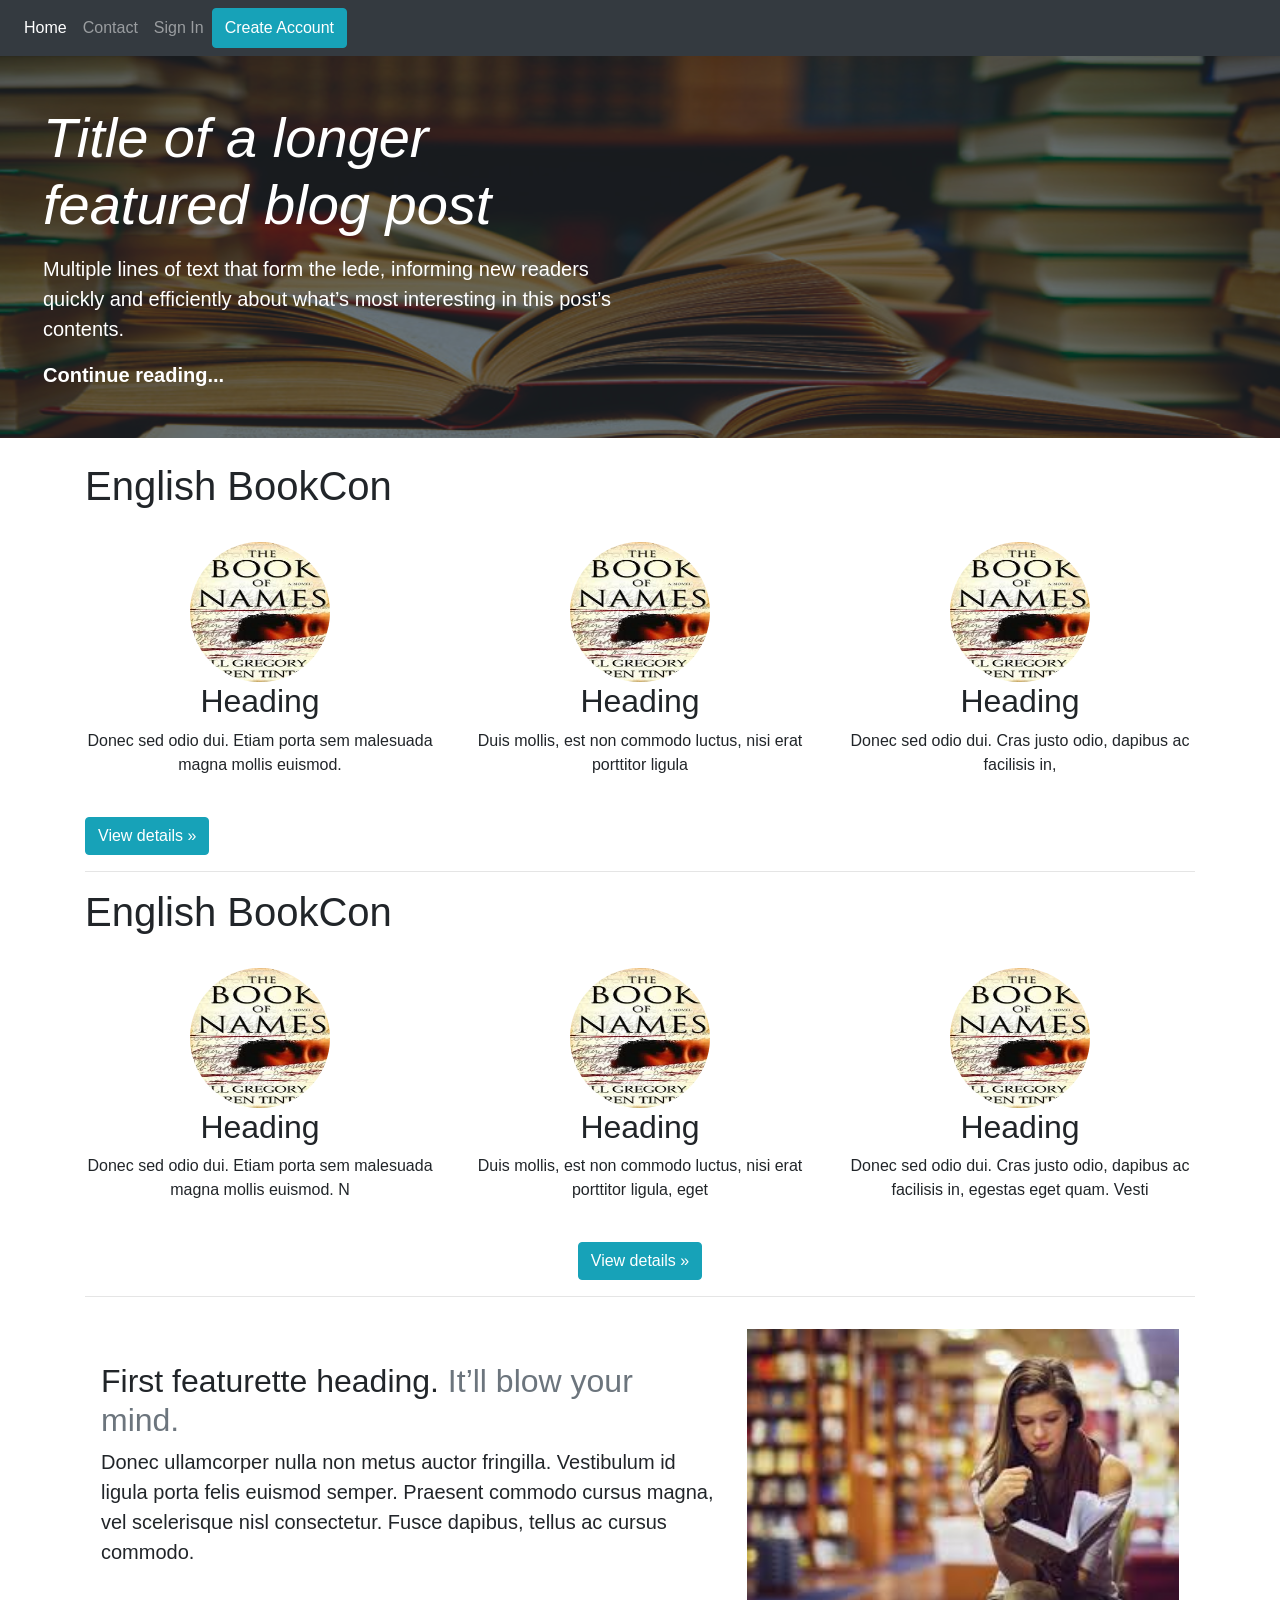
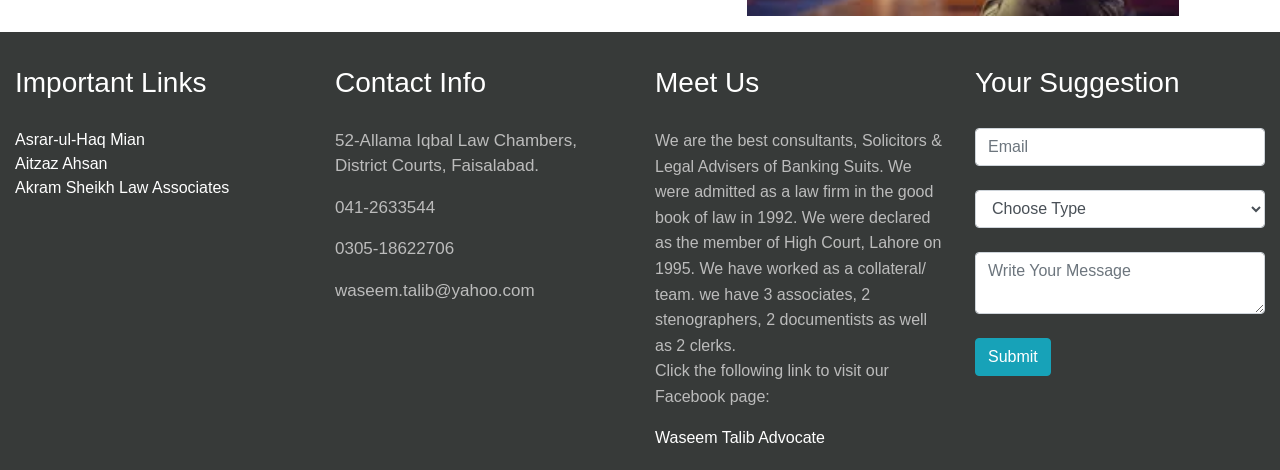
<file: index.html>
<!doctype html>
<html lang="en">

<head>
    <!-- Required meta tags -->
    <meta charset="utf-8">
    <meta name="viewport" content="width=device-width, initial-scale=1, shrink-to-fit=no">

    <!-- Bootstrap CSS -->
    <link rel="stylesheet" href="https://stackpath.bootstrapcdn.com/bootstrap/4.3.1/css/bootstrap.min.css" integrity="sha384-ggOyR0iXCbMQv3Xipma34MD+dH/1fQ784/j6cY/iJTQUOhcWr7x9JvoRxT2MZw1T" crossorigin="anonymous">
    <link rel="stylesheet" href="https://cdnjs.cloudflare.com/ajax/libs/font-awesome/4.7.0/css/font-awesome.min.css">
    <title>BookCon</title>
    <link rel="shortcut icon" href="images/home/logo1.png" />

    <style>
        .login {
            padding: 8px 45px;
        }
        
        .navbar-brand {
            font-family: cursive;
            font-size: 20px;
        }
        
        .navbar-dark .navbar-brand {
            color: #17a2b8
        }
        
        .account a {
            color: white;
        }
        
        .account a:hover {
            color: white;
            text-decoration: none;
        }
        
        .footer {
            background-color: #373A39;
            padding-bottom: 20px;
            padding-top: 10px;
        }
        
        .first h3 {
            color: white;
            padding-bottom: 20px;
        }
        
        .first a {
            color: white;
        }
        
        .first a:hover {
            color: #F2F2FF;
            text-decoration: none;
        }
        
        .second h3 {
            color: white;
            padding-bottom: 20px;
        }
        
        .second p {
            font-size: 17px;
            color: #BCBCBC;
        }
        
        .third h3 {
            color: white;
            padding-bottom: 20px;
        }
        
        .third .info {
            color: #BCBCBC;
            font-size: 16px;
            line-height: 1.6;
        }
        
        .third_link {
            color: white;
        }
        
        .third_link:hover {
            text-decoration: none;
            color: white;
        }
        
        .fourth h3 {
            color: white;
            padding-bottom: 20px;
        }
        
        .col-lg-4 {
            text-align: center;
        }
        
        .jumbotron {
            background-image: url(images/books.jpg);
            background-repeat: no-repeat;
            background-attachment: scroll;
            background-position: center;
            background-size: cover;
            margin: 0px -20px;
            background-blend-mode: overlay;
        }
    </style>
</head>

<body>
    <nav class="navbar navbar-expand-lg navbar-dark bg-dark">
        <!-- <a class="navbar-brand" href="pages/products.html">Prodcuts</a> -->
        <button class="navbar-toggler" type="button" data-toggle="collapse" data-target="#navbarSupportedContent" aria-controls="navbarSupportedContent" aria-expanded="false" aria-label="Toggle navigation">
    <span class="navbar-toggler-icon"></span>
  </button>

        <div class="collapse navbar-collapse" id="navbarSupportedContent">
            <ul class="navbar-nav mr-auto navbar-right">
                <li class="nav-item active">
                    <a class="nav-link" href="#">Home <span class="sr-only">(current)</span></a>
                </li>
                <li class="nav-item">
                    <a class="nav-link" href="pages/Contact.html">Contact</a>
                </li>
                <li class="nav-item">
                    <a class="nav-link" href="pages/Login.html">Sign In</a>
                </li>
                <button class="account btn btn-info my-2 my-sm-0"><a href="pages/Registration.html">Create Account</a></button>



            </ul>

        </div>
    </nav>
    <!--content--->

    <div class="container-fluid">
        <div class="jumbotron p-4 p-md-5 text-white rounded bg-dark">
            <div class="col-md-6 px-0">
                <h1 class="display-4 font-italic">Title of a longer featured blog post</h1>
                <p class="lead my-3">Multiple lines of text that form the lede, informing new readers quickly and efficiently about what’s most interesting in this post’s contents.</p>
                <p class="lead mb-0"><a href="#" class="text-white font-weight-bold">Continue reading...</a></p>
            </div>
        </div>
        <br>
        <!--  content--->
        <div class="container marketing">

            <!-- Three columns of text below the carousel -->
            <h1>English BookCon</h1>
            <br>
            <div class="row">

                <div class="col-lg-4">
                    <img class="rounded-circle" width="140" height="140" src="images/english/1.jpg">
                    <h2>Heading</h2>
                    <p>Donec sed odio dui. Etiam porta sem malesuada magna mollis euismod. </p>

                </div>
                <!-- /.col-lg-4 -->
                <div class="col-lg-4">
                    <img class="rounded-circle" width="140" height="140" src="images/english/1.jpg">
                    <h2>Heading</h2>
                    <p>Duis mollis, est non commodo luctus, nisi erat porttitor ligula</p>

                </div>
                <!-- /.col-lg-4 -->
                <div class="col-lg-4">
                    <img class="rounded-circle" width="140" height="140" src="images/english/1.jpg">
                    <h2>Heading</h2>
                    <p>Donec sed odio dui. Cras justo odio, dapibus ac facilisis in,</p>

                </div>
                <!-- /.col-lg-4 -->
            </div>
            <!-- /.row -->
            <br>
            <p><a class="btn btn-info" href="#" role="button">View details »</a></p>

            <hr class="featurette-divider">
            <!-- Three columns of text below the carousel -->
            <h1>English BookCon</h1>
            <br>
            <div class="row">
                <div class="col-lg-4">
                    <img class="rounded-circle" width="140" height="140" src="images/english/1.jpg">
                    <h2>Heading</h2>
                    <p>Donec sed odio dui. Etiam porta sem malesuada magna mollis euismod. N</p>

                </div>
                <!-- /.col-lg-4 -->
                <div class="col-lg-4">
                    <img class="rounded-circle" width="140" height="140" src="images/english/1.jpg">
                    <h2>Heading</h2>
                    <p>Duis mollis, est non commodo luctus, nisi erat porttitor ligula, eget</p>

                </div>
                <!-- /.col-lg-4 -->
                <div class="col-lg-4">
                    <img class="rounded-circle" width="140" height="140" src="images/english/1.jpg">
                    <h2>Heading</h2>
                    <p>Donec sed odio dui. Cras justo odio, dapibus ac facilisis in, egestas eget quam. Vesti</p>

                </div>
                <!-- /.col-lg-4 -->
            </div>
            <!-- /.row -->
            <br>
            <p style="text-align: center"><a class="btn btn-info" href="#" role="button">View details »</a></p>


            <!-- START THE FEATURETTES -->

            <hr class="featurette-divider">

            <div class="row featurette align-items-center p-3">
                <div class="col-md-7">
                    <h2 class="featurette-heading">First featurette heading. <span class="text-muted">It’ll blow your mind.</span></h2>
                    <p class="lead">Donec ullamcorper nulla non metus auctor fringilla. Vestibulum id ligula porta felis euismod semper. Praesent commodo cursus magna, vel scelerisque nisl consectetur. Fusce dapibus, tellus ac cursus commodo.</p>
                </div>
                <div class="col-md-5">
                    <img class="bd-placeholder-img bd-placeholder-img-lg featurette-image img-fluid mx-auto " width="500" height="500" src="images/home/back.jpg">
                </div>
            </div>

            <!-- /END THE FEATURETTES -->


        </div>
    </div>

    <!--- FOOter -->
    <footer>
        <div class="container-fluid">
            <div class="footer row">
                <div class="first col-lg-3">
                    <br>
                    <h3>Important Links</h3>
                    <a href="javascript:void(0);">Asrar-ul-Haq Mian</a><br>
                    <a href="javascript:void(0);">Aitzaz Ahsan</a><br>
                    <a href="javascript:void(0);">Akram Sheikh Law Associates</a>

                </div>
                <div class="second col-lg-3">
                    <br>
                    <h3>Contact Info</h3>

                    <p><span class="glyphicon glyphicon-map-marker">  52-Allama Iqbal Law Chambers, District Courts, Faisalabad. </span> </p>
                    <p><span class="glyphicon glyphicon-phone-alt">  041-2633544 </span></p>
                    <p><span class="glyphicon glyphicon-earphone">  0305-18622706</span></p>
                    <p><span class="glyphicon glyphicon-envelope">  waseem.talib@yahoo.com</span></p>
                </div>
                <div class="third col-lg-3">
                    <br>
                    <h3>Meet Us</h3>

                    <p class="info">
                        We are the best consultants, Solicitors & Legal Advisers of Banking Suits. We were admitted as a law firm in the good book of law in 1992. We were declared as the member of High Court, Lahore on 1995. We have worked as a collateral/ team. we have 3 associates,
                        2 stenographers, 2 documentists as well as 2 clerks.<br>Click the following link to visit our Facebook page:</p>
                    <a class="third_link" href="https://web.facebook.com/waseem.talib.796" target="blank">Waseem Talib Advocate</a>
                </div>
                <div class="fourth col-lg-3">
                    <br>
                    <h3>Your Suggestion</h3>

                    <div class="form-group">
                        <input type="email" class="form-control" placeholder="Email ">
                        <br>
                        <select class="form-control">
                            <option> Choose Type</option>
                                <option> Comment </option>
                            <option> Suggestion </option>
                            <option> Appritiate </option>
                        </select>
                        <br>
                        <textarea class="form-control" placeholder="Write Your Message"></textarea>
                        <br>
                        <button type="submit" class="btn btn-info">Submit</button>
                    </div>
                </div>
            </div>
        </div>
    </footer>
    <!-- Optional JavaScript -->
    <!-- jQuery first, then Popper.js, then Bootstrap JS -->
    <script src="https://code.jquery.com/jquery-3.3.1.slim.min.js" integrity="sha384-q8i/X+965DzO0rT7abK41JStQIAqVgRVzpbzo5smXKp4YfRvH+8abtTE1Pi6jizo" crossorigin="anonymous"></script>
    <script src="https://cdnjs.cloudflare.com/ajax/libs/popper.js/1.14.7/umd/popper.min.js" integrity="sha384-UO2eT0CpHqdSJQ6hJty5KVphtPhzWj9WO1clHTMGa3JDZwrnQq4sF86dIHNDz0W1" crossorigin="anonymous"></script>
    <script src="https://stackpath.bootstrapcdn.com/bootstrap/4.3.1/js/bootstrap.min.js" integrity="sha384-JjSmVgyd0p3pXB1rRibZUAYoIIy6OrQ6VrjIEaFf/nJGzIxFDsf4x0xIM+B07jRM" crossorigin="anonymous"></script>
</body>

</html>
</file>
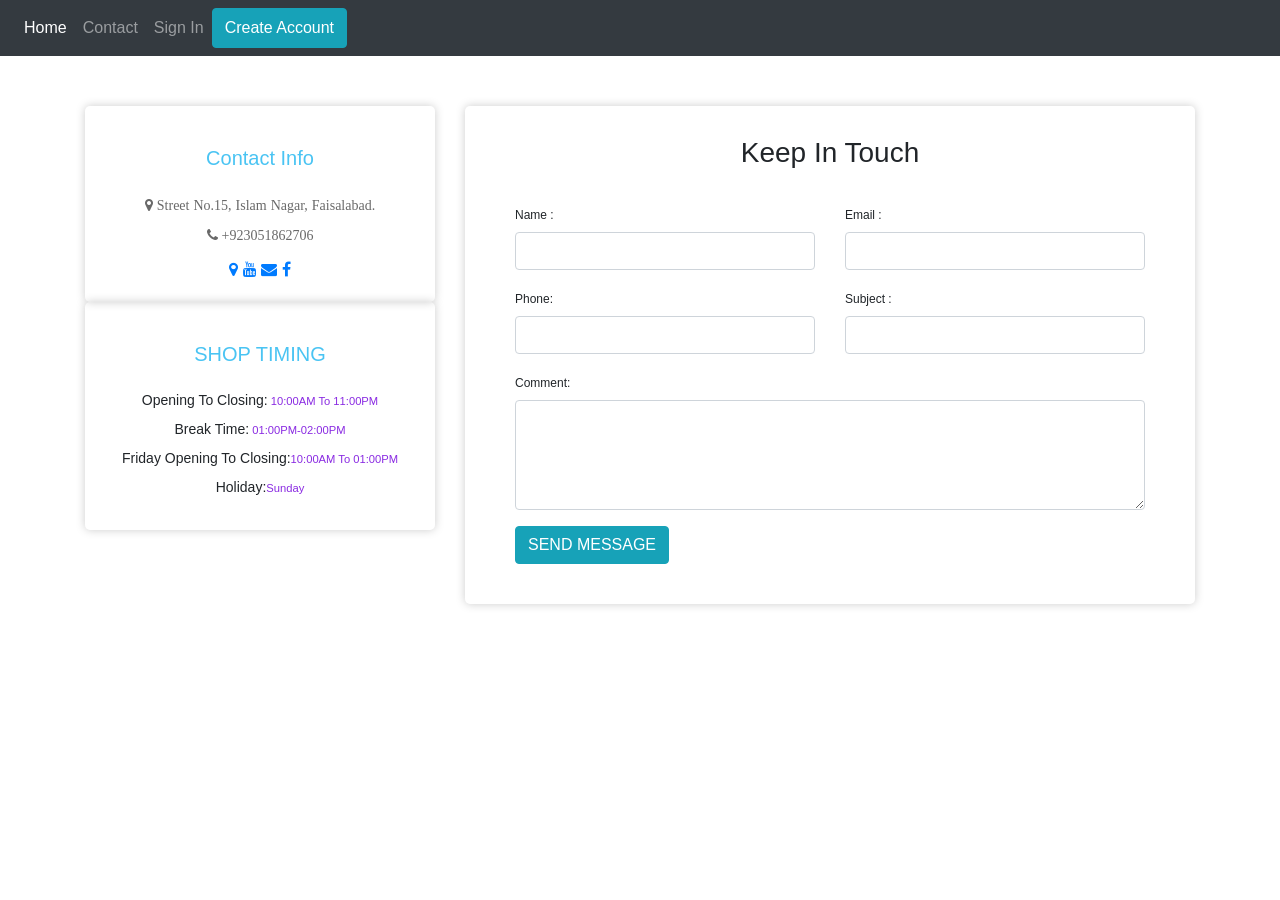
<file: pages/Contact.html>
<!DOCTYPE html>
<html lang="en">

<head>
    <meta charset="utf-8">
    <meta name="viewport" content="width=device-width, initial-scale=1, shrink-to-fit=no">

    <!-- Bootstrap CSS -->
    <link rel="stylesheet" href="https://stackpath.bootstrapcdn.com/bootstrap/4.3.1/css/bootstrap.min.css" integrity="sha384-ggOyR0iXCbMQv3Xipma34MD+dH/1fQ784/j6cY/iJTQUOhcWr7x9JvoRxT2MZw1T" crossorigin="anonymous">
    <link rel="stylesheet" href="https://cdnjs.cloudflare.com/ajax/libs/font-awesome/4.7.0/css/font-awesome.min.css">
    <title>BookCon</title>
    <link rel="shortcut icon" href="images/home/logo1.png" />

    <style>
        .container {
            margin-top: 50px;
        }
        
        .navbar-brand {
            font-family: cursive;
            font-size: 20px;
        }
        
        .navbar-dark .navbar-brand {
            color: #17a2b8
        }
        
        .us {
            padding: 30px 50px 40px 50px;
            border-radius: 5px;
            box-shadow: 0 0 10px #cccccc;
        }
        
        .info {
            padding: 20px 20px;
            border-radius: 5px;
            box-shadow: 0 0 10px #cccccc;
        }
        
        .time {
            padding: 20px 20px;
            border-radius: 5px;
            box-shadow: 0 0 10px #cccccc;
        }
        
        p {
            font-size: 14px;
            /* margin-top: 0; */
            /* margin-bottom: 1rem; */
            line-height: 12px;
        }
        
        h5 {
            padding: 20px 0px;
        }
        
        label {
            font-size: 12px;
        }
        
        .account a {
            color: white;
        }
        
        .account a:hover {
            color: white;
            text-decoration: none;
        }
    </style>
</head>

<body>
    <nav class="navbar navbar-expand-lg navbar-dark bg-dark">
        <!-- <a class="navbar-brand" href="#">Products</a> -->
        <button class="navbar-toggler" type="button" data-toggle="collapse" data-target="#navbarSupportedContent" aria-controls="navbarSupportedContent" aria-expanded="false" aria-label="Toggle navigation">
    <span class="navbar-toggler-icon"></span>
  </button>

        <div class="collapse navbar-collapse" id="navbarSupportedContent">
            <ul class="navbar-nav mr-auto navbar-right">
                <li class="nav-item active">
                    <a class="nav-link" href="../index.html">Home <span class="sr-only">(current)</span></a>
                </li>
                <li class="nav-item">
                    <a class="nav-link" href="#">Contact</a>
                </li>
                <li class="nav-item">
                    <a class="nav-link" href="Login.html">Sign In</a>
                </li>
                <button class="account btn btn-info my-2 my-sm-0"><a href="Registration.html">Create Account</a></button>
            </ul>
        </div>
    </nav>

    <!-- Form Start here-->
    <div class="container">
        <div class="row">
            <div class="col-lg-4">
                <div style="text-align:center" class="info" style="margin-bottom: 20px;">
                    <h5 style="color:#4ac4f3;">Contact Info</h5>

                    <p><span style="color:dimgray"><i class="fa fa-map-marker"> Street No.15, Islam Nagar, Faisalabad.</i></span></p>
                    <p><span style="color:dimgray"><i class="fa fa-phone"> +923051862706</i></span> </p>
                    <a href="#"><i class="icn fa fa-map-marker"></i></a>
                    <a href="#"><i class="icn fa fa-youtube"></i></a>
                    <a href="mailto:waseem.talib@yahoo.com" target="_top"><i class="icn fa fa-envelope"></i></a>
                    <a href="https://www.facebook.com/waseem.talib.796"><i class="icn fa fa-facebook"></i></a>
                    <br>
                </div>
                <div class="time" style="text-align:center">
                    <h5 style="color:#4ac4f3;">SHOP TIMING</h5>

                    <p>Opening To Closing:<small style="color:blueviolet"> 10:00AM To 11:00PM</small></p>
                    <p>Break Time:<small style="color:blueviolet"> 01:00PM-02:00PM</small></p>
                    <p>Friday Opening To Closing:<small style="color:blueviolet">10:00AM To 01:00PM </small></p>
                    <p>Holiday:<small style="color:blueviolet">Sunday</small></p>
                </div>
            </div>
            <div class="col-lg-8">
                <div class="us">
                    <h3 style="text-align:center">Keep In Touch</h3>
                    <br>
                    <form>
                        <div class="row">
                            <div class="form-group col-md-6">
                                <label class="lab">Name :</label>
                                <input type="text" class="place form-control input-lg">
                            </div>
                            <div class="form-group col-md-6">
                                <label class="lab">Email :</label>
                                <input type="email" class="place form-control input-lg">
                            </div>
                        </div>

                        <div class="row">
                            <div class="form-group col-md-6">
                                <label class="lab">Phone:</label>
                                <input type="number" class="place form-control input-lg">
                            </div>
                            <div class="form-group col-md-6">
                                <label class="lab">Subject :</label>
                                <input type="text" class="place form-control input-lg">
                            </div>
                        </div>
                        <div class="form-group">
                            <label class="lab">Comment:</label>
                            <textarea class="place form-control" rows="4"></textarea>
                        </div>
                        <button style="text-align:center" type="submit" class="btn btn-info" َ>SEND MESSAGE</button>
                    </form>
                </div>
            </div>
        </div>
    </div>


    <!-- Optional JavaScript -->
    <!-- jQuery first, then Popper.js, then Bootstrap JS -->
    <script src="https://code.jquery.com/jquery-3.3.1.slim.min.js" integrity="sha384-q8i/X+965DzO0rT7abK41JStQIAqVgRVzpbzo5smXKp4YfRvH+8abtTE1Pi6jizo" crossorigin="anonymous"></script>
    <script src="https://cdnjs.cloudflare.com/ajax/libs/popper.js/1.14.7/umd/popper.min.js" integrity="sha384-UO2eT0CpHqdSJQ6hJty5KVphtPhzWj9WO1clHTMGa3JDZwrnQq4sF86dIHNDz0W1" crossorigin="anonymous"></script>
    <script src="https://stackpath.bootstrapcdn.com/bootstrap/4.3.1/js/bootstrap.min.js" integrity="sha384-JjSmVgyd0p3pXB1rRibZUAYoIIy6OrQ6VrjIEaFf/nJGzIxFDsf4x0xIM+B07jRM" crossorigin="anonymous"></script>
</body>

</html>
</file>
